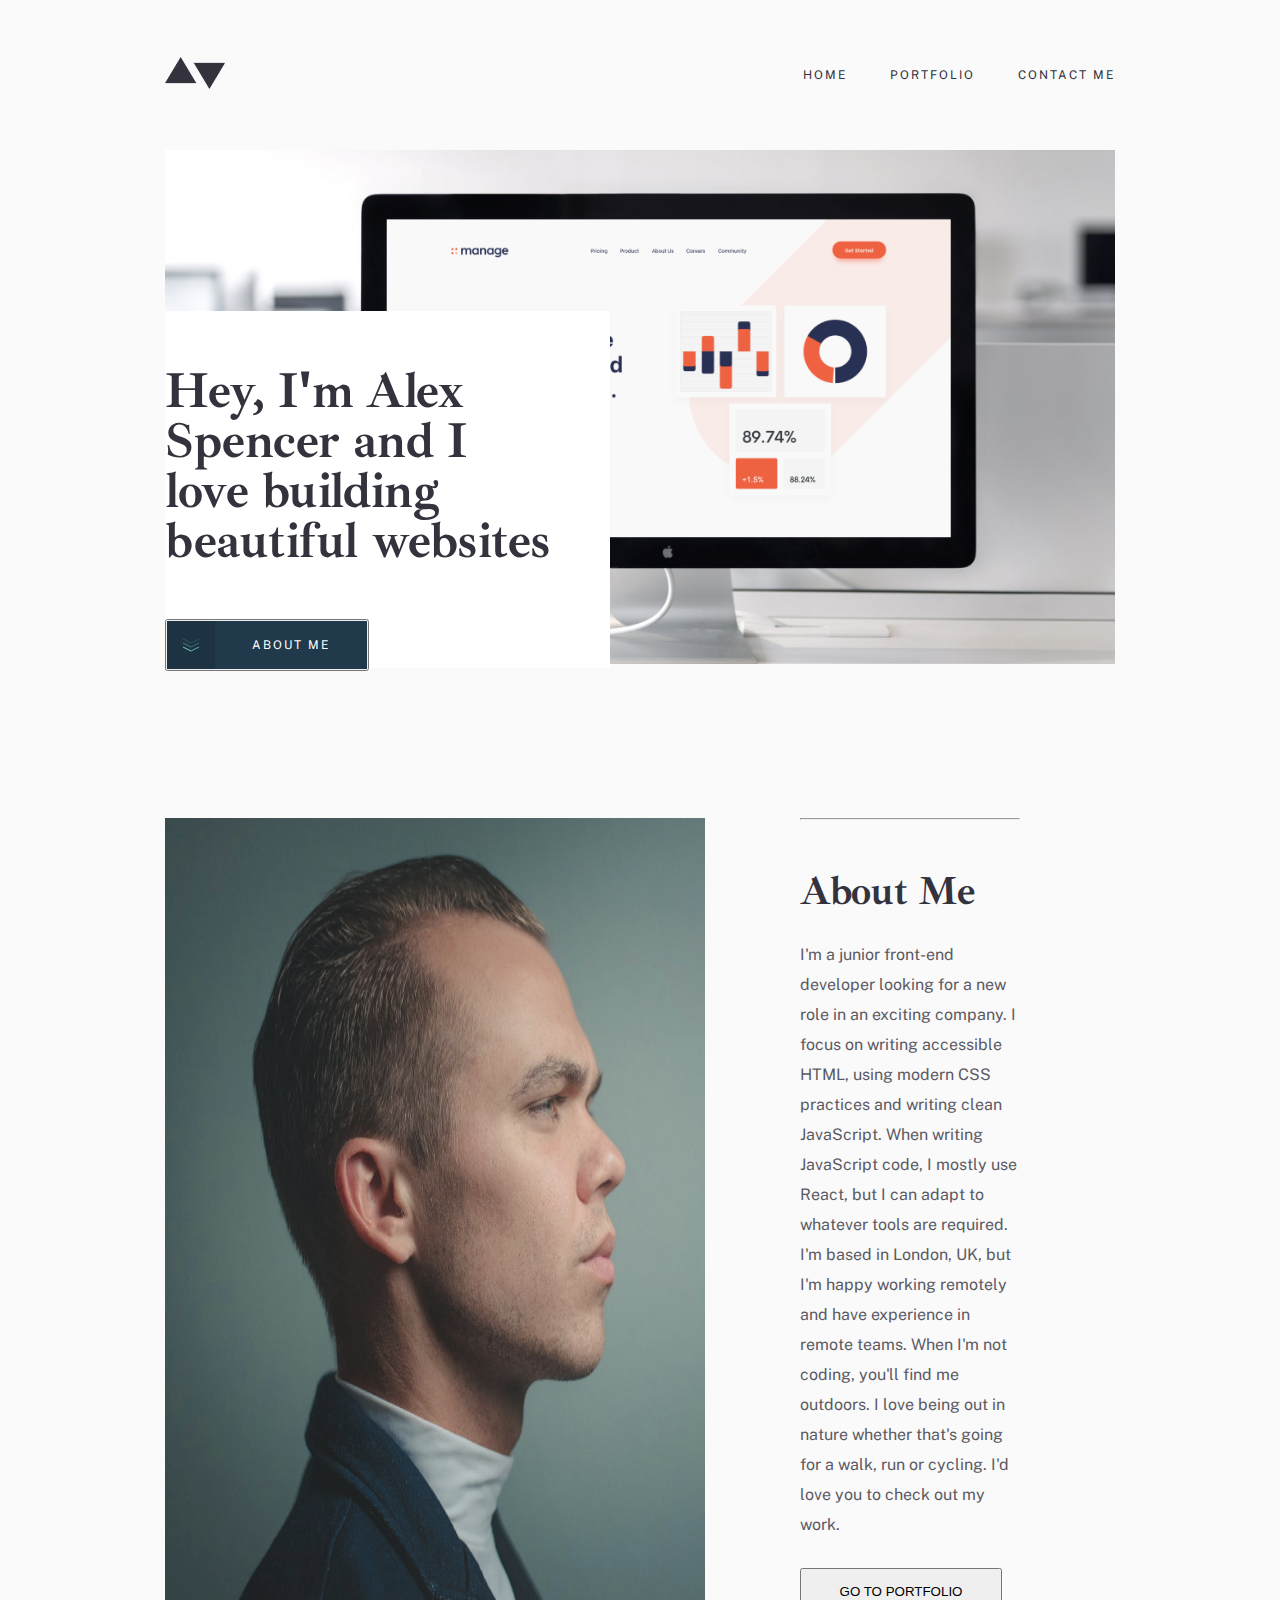
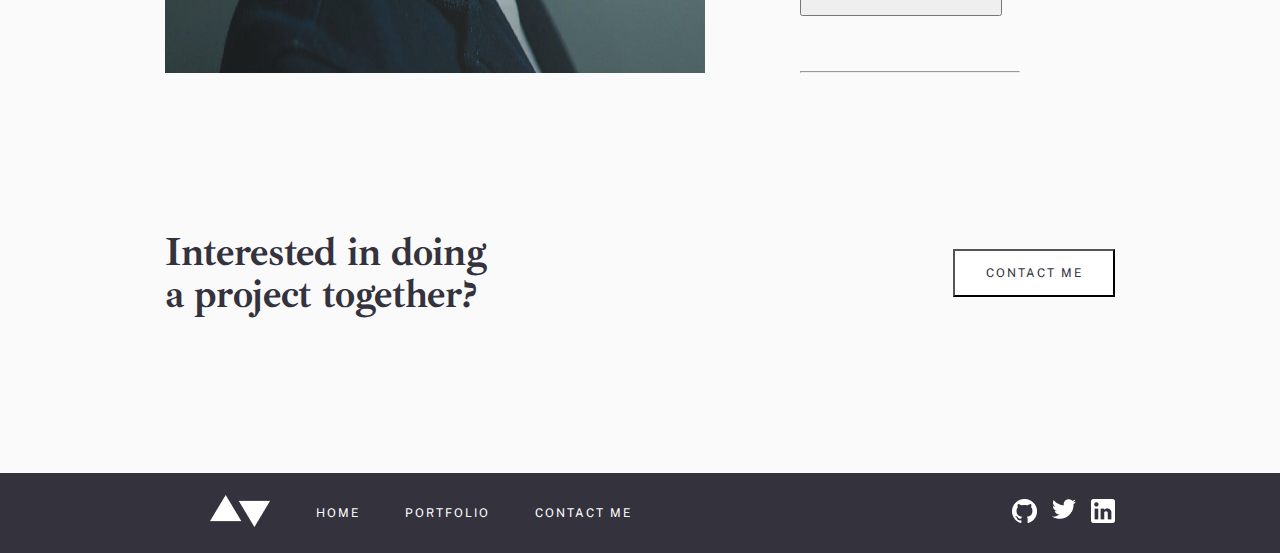
<file: index.html>
<!DOCTYPE html>
<html lang="en">
<head>
    <meta charset="UTF-8">
    <meta http-equiv="X-UA-Compatible" content="IE=edge">
    <meta name="viewport" content="width=device-width, initial-scale=1.0">
    <link rel="stylesheet" href="./scss/main.css">
    <title>Document</title>
</head>
<body>
    <div class="container">
        <div class="header">
            <nav>
                <a href="#"><img src="./images/logo.png" alt=""></a>
                <ul class="header__ul">
                    <i><a href="#"><img src="./images/hamburger.png" alt="#"></a></i>
                    <li class="header__li"><a href="#">HOME</a></li>
                    <li class="header__li"><a href="./html/portfolio.html">PORTFOLIO</a></li>
                    <li class="header__li"><a href="#">CONTACT ME</a></li>
                </ul>
            </nav>
        </div>
        <div class="content-1">
            <img src="./images/bg 1.png" alt="" width="1110" height="600">
              <div class="content-1__text">
                <p>
                    Hey, I'm Alex Spencer and I love building beautiful websites
                </p>
                
                <button class="button">
                    <div class="button__left">
                        <img src="./images/button.png" alt="">
                    </div>
                    <div class="button__right">
                        ABOUT ME
                    </div>
                </button>
              </div>
        </div>
        <div class="content-2">
            <img src="./images/bro 1.png" alt="">
            <div class="content-2__text">
                <hr>
                <h1>
                    About Me
                </h1>
                <p>
                    I'm a junior front-end developer looking for a new role in an exciting company. I focus on writing accessible HTML, using modern CSS practices and writing clean JavaScript. When writing JavaScript code, I mostly use React, but I can adapt to whatever tools are required. I'm based in London, UK, but I'm happy working remotely and have experience in remote teams. When I'm not coding, you'll find me outdoors. I love being out in nature whether that's going for a walk, run or cycling. I'd love you to check out my work.
                </p>
                <button>
                    GO TO PORTFOLIO
                </button>
                <div class="hr" style="margin-top: 55px;"> </div>
                <hr>
            </div>
        
        </div>
        <div class="content-3">
            <p>
                Interested in doing a project together?
            </p>
            <div class="hr"></div>
            <button>
                CONTACT ME
            </button>
        </div>
        <div class="footer">
            <ul class="footer__ul-1">
                <li class="footer__li"><a href="#"><img src="./images/logo foot.png" alt=""></a></li>
                <li class="footer__li"><a href="#">HOME</a></li>
                <li class="footer__li"><a href="#">PORTFOLIO</a></li>
                <li class="footer__li"><a href="#">CONTACT ME</a></li>
            </ul>
            <ul class="footer__ul-2">
                <li class="footer__li-2"><a href="#"><img src="./images/git.png" alt=""></a></li>
                <li class="footer__li-2"><a href="#"><img src="./images/twitter.png" alt=""></a></li>
                <li class="footer__li-2"><a href="#"><img src="./images/in.png" alt=""></a></li>
            </ul>
        </div>
    </div>
</body>
</html>
</file>
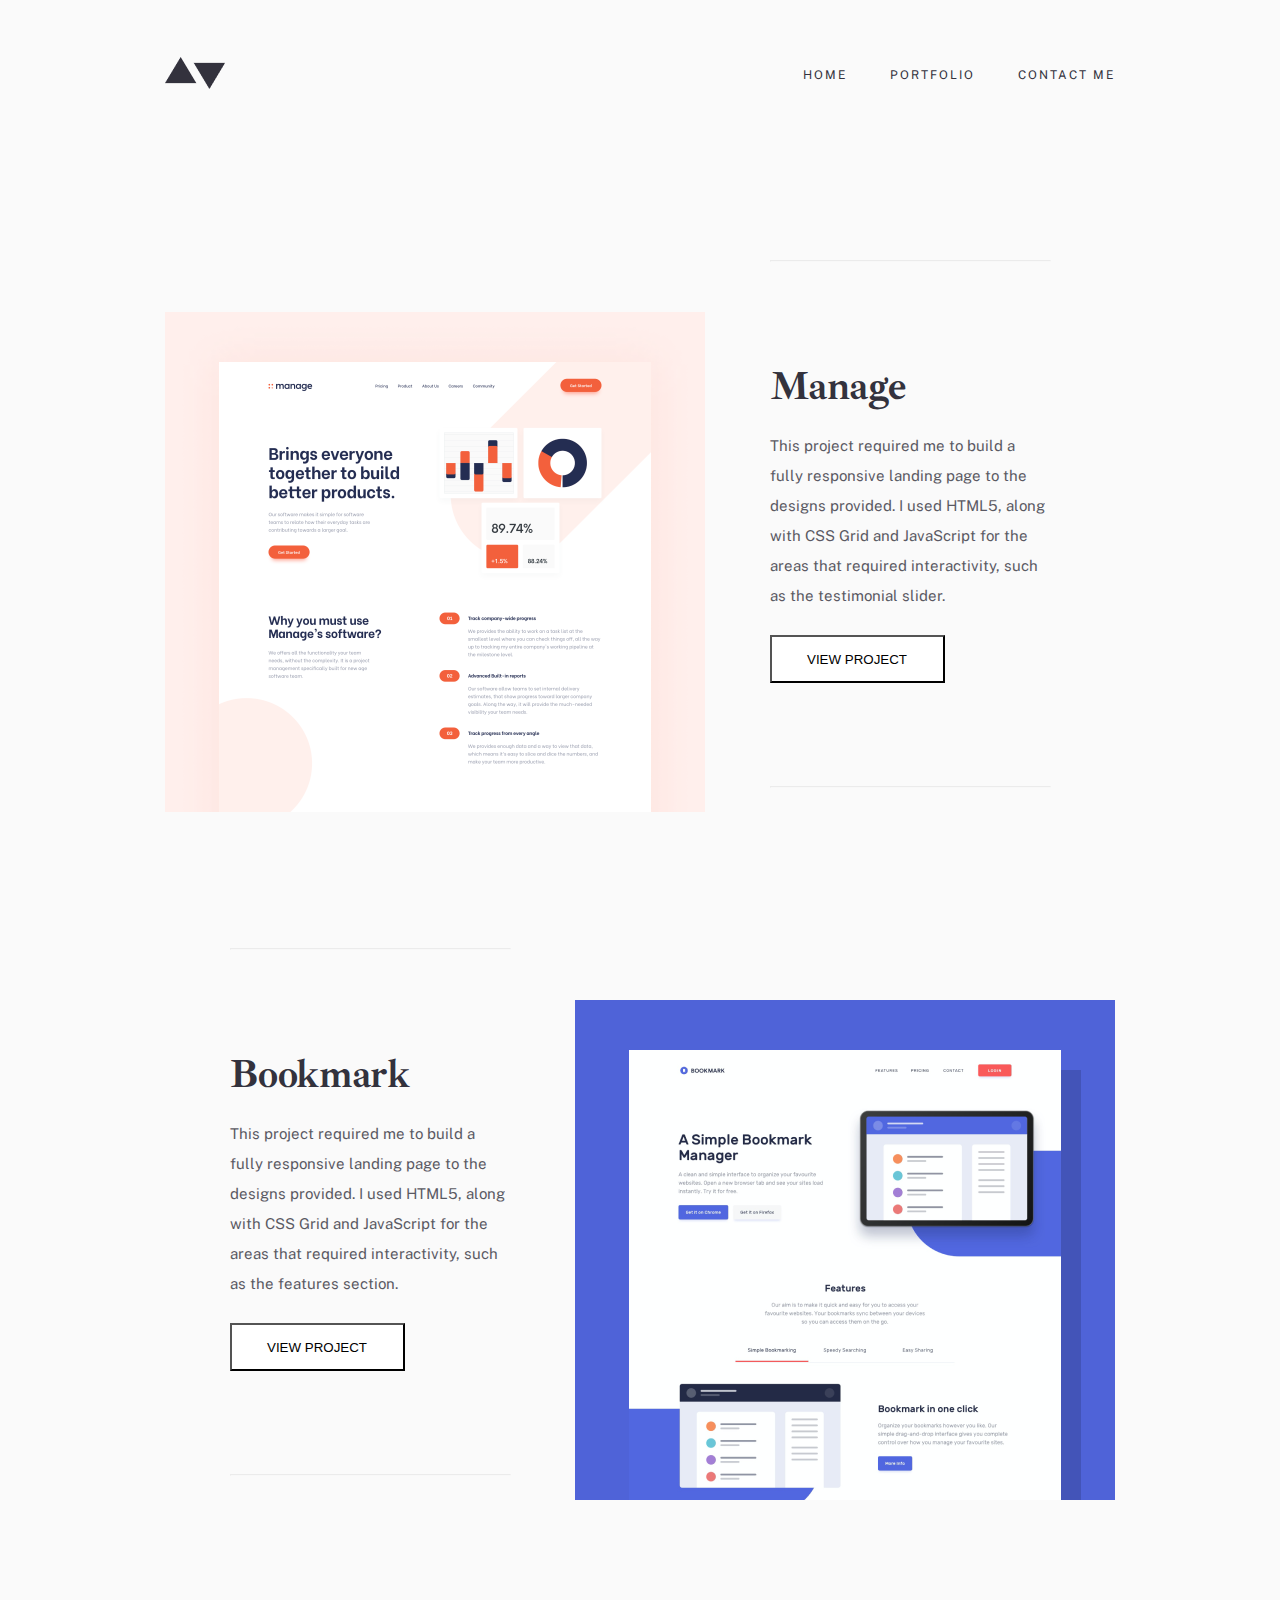
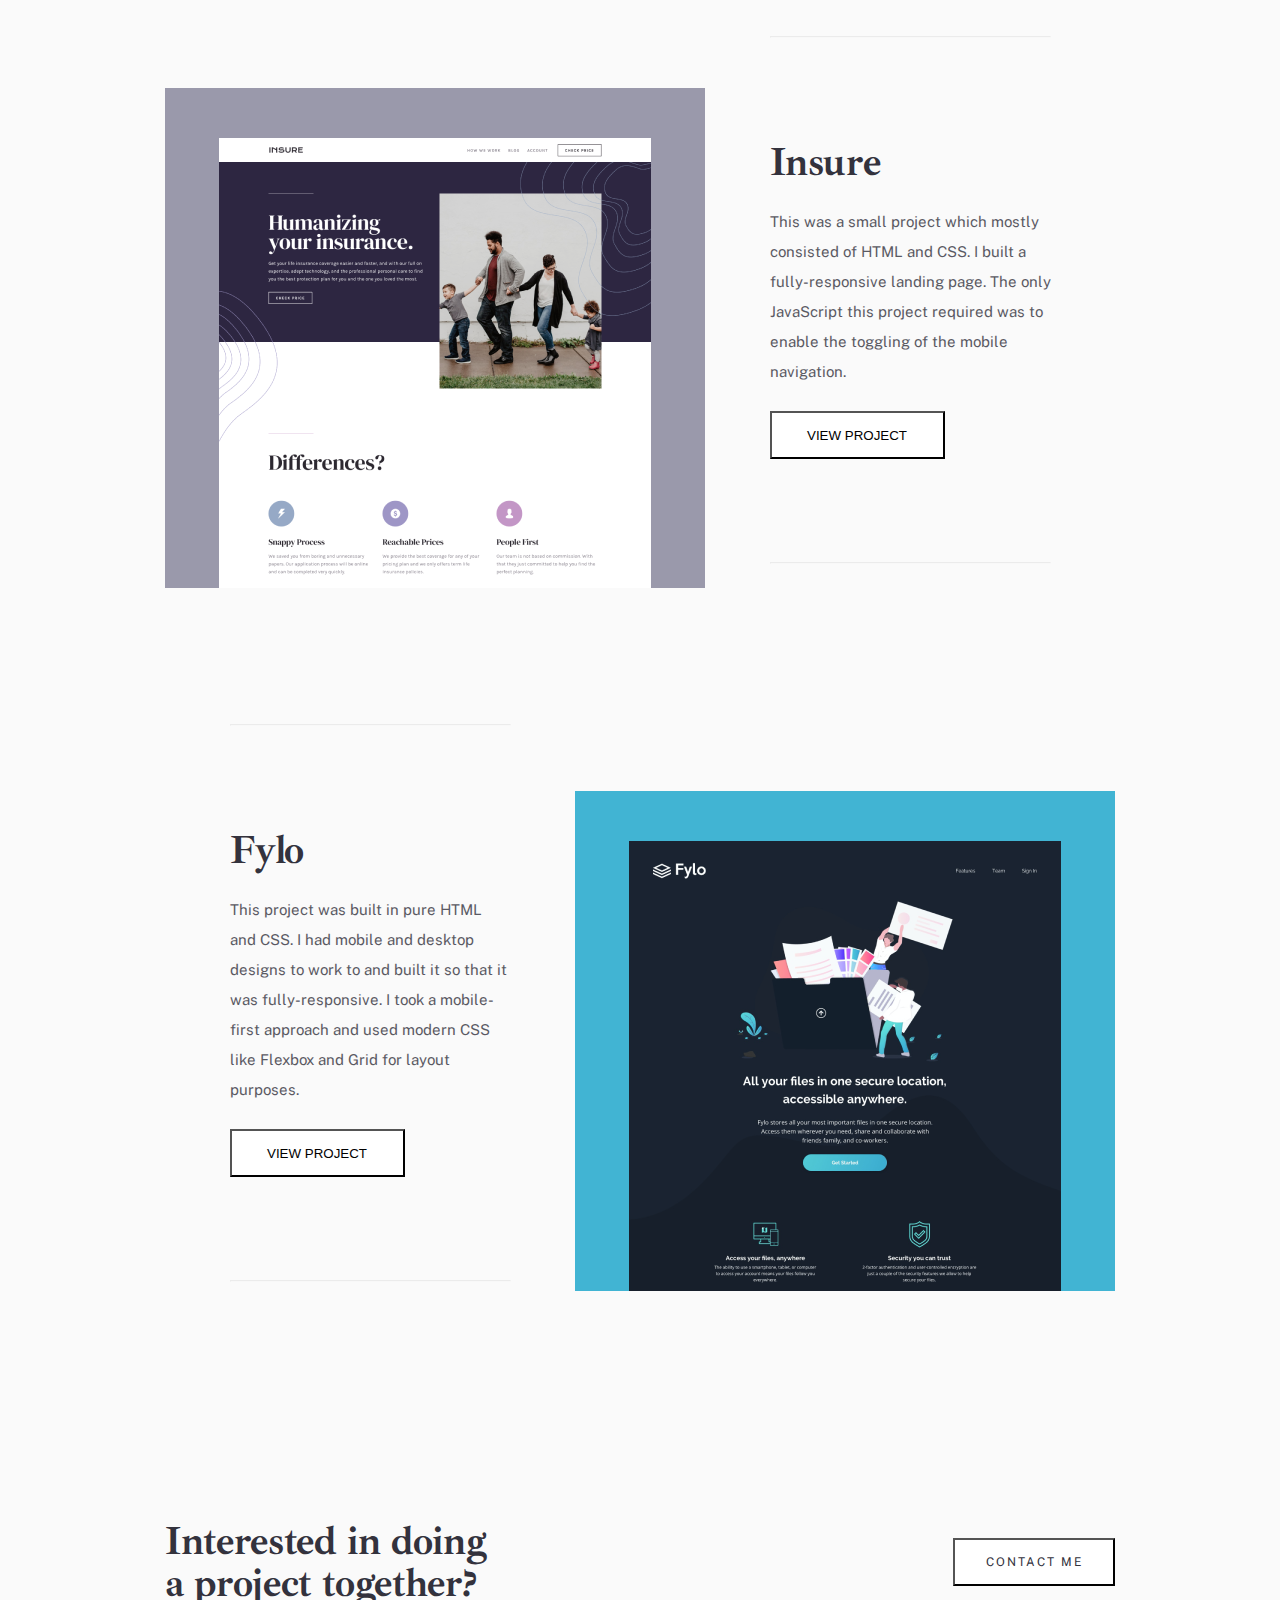
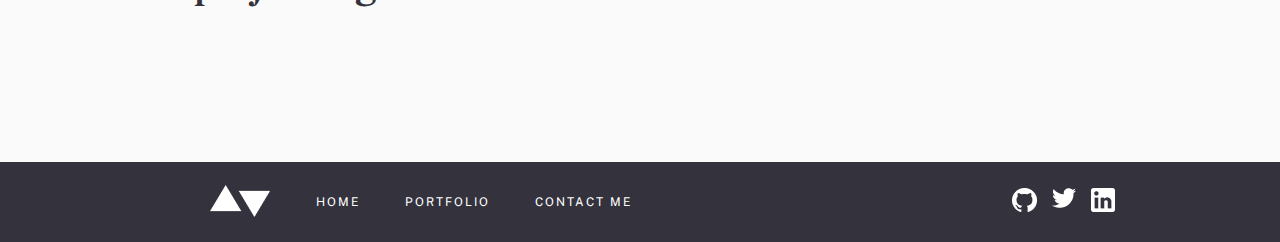
<file: html/portfolio.html>
<!DOCTYPE html>
<html lang="en">
<head>
    <meta charset="UTF-8">
    <meta http-equiv="X-UA-Compatible" content="IE=edge">
    <meta name="viewport" content="width=device-width, initial-scale=1.0">
    <link rel="stylesheet" href="../scss/portfolio.css">
    <title>Document</title>
</head>
<body>
    <div class="container">
        <div class="header">
            <nav>
                <a href="#"><img src="../images/logo.png" alt=""></a>
                <ul class="header__ul">
                    <i><a href="#"><img src="../images/hamburger.png" alt="#"></a></i>
                    <li class="header__li"><a href="../index.html">HOME</a></li>
                    <li class="header__li"><a href="#">PORTFOLIO</a></li>
                    <li class="header__li"><a href="#">CONTACT ME</a></li>
                </ul>
            </nav>
        </div>
        <div class="content-1">
            <div class="item-1">
                <img src="../images/photo1.png" alt="">
            </div>
            <div class="item-2 text">
                <hr>
                    <h1>
                        Manage
                    </h1>
                    <p>
                        This project required me to build a fully responsive landing page to the designs provided. I used HTML5, along with CSS Grid and JavaScript for the areas that required interactivity, such as the testimonial slider.
                    </p>
                    <button>
                        VIEW PROJECT
                    </button>
                    <hr>
            </div>
            <div class="item-3 text">
                <hr>
                    <h1>
                        Bookmark
                    </h1>
                    <p>
                        This project required me to build a fully responsive landing page to the designs provided. I used HTML5, along with CSS Grid and JavaScript for the areas that required interactivity, such as the features section.
                    </p>
                    <button>
                        VIEW PROJECT
                    </button>
                    <hr>
            </div>
            <div class="item-4">
                <img src="../images/photo 2.png" alt="">
            </div>
            <div class="item-5">
                <img src="../images/photo 3.png" alt="">
            </div>
            <div class="item-6 text">
                <hr>
                    <h1>
                        Insure
                    </h1>
                    <p>
                        This was a small project which mostly consisted of HTML and CSS. I built a fully-responsive landing page. The only JavaScript this project required was to enable the toggling of the mobile navigation.
                    </p>
                    <button>
                        VIEW PROJECT
                    </button>
                    <hr>
            </div>
            <div class="item-7 text">
                <hr>
                    <h1>
                        Fylo
                    </h1>
                    <p>
                        This project was built in pure HTML and CSS. I had mobile and desktop designs to work to and built it so that it was fully-responsive. I took a mobile-first approach and used modern CSS like Flexbox and Grid for layout purposes.
                    </p>
                    <button>
                        VIEW PROJECT
                    </button>
                    <hr>
            </div>
            <div class="item-8">
                <img src="../images/photo 4.png" alt="">
            </div>
        </div>
        <div class="content-3">
            <p>
                Interested in doing a project together?
            </p>
            <div class="hr"></div>
            <button>
                CONTACT ME
            </button>
        </div>
        <div class="footer">
            <ul class="footer__ul-1">
                <li class="footer__li"><a href="#"><img src="../images/logo foot.png" alt=""></a></li>
                <li class="footer__li"><a href="#">HOME</a></li>
                <li class="footer__li"><a href="#">PORTFOLIO</a></li>
                <li class="footer__li"><a href="#">CONTACT ME</a></li>
            </ul>
            <ul class="footer__ul-2">
                <li class="footer__li-2"><a href="#"><img src="../images/git.png" alt=""></a></li>
                <li class="footer__li-2"><a href="#"><img src="../images/twitter.png" alt=""></a></li>
                <li class="footer__li-2"><a href="#"><img src="../images/in.png" alt=""></a></li>
            </ul>
        </div>
    </div>
</body>
</html>
</file>
<file: scss/main.css>
* {
  margin: 0;
  padding: 0;
  box-sizing: border-box;
}

a {
  text-decoration: none;
  color: unset;
}

ul,
ol,
li {
  list-style: none;
}

h1,
h2,
h3,
h4,
h5,
h6 {
  font-size: inherit;
  font-weight: inherit;
}

body {
  background: #f2f2f2;
}

@font-face {
  font-family: "Ibarra Real Nova";
  src: url(../fonts/Ibarra_Real_Nova/static/IbarraRealNova-Bold.ttf);
  font-weight: 700;
}
@font-face {
  font-family: "Public Sans";
  src: url(../fonts/Public_Sans/static/PublicSans-Regular.ttf);
  font-weight: 400;
}
.container {
  max-width: 1440px;
  margin: 0 auto;
  background: #fafafa;
}
.container .header {
  padding: 0 165px;
}
.container .header nav {
  height: 150px;
  display: flex;
  justify-content: space-between;
  align-items: center;
}
.container .header nav .header__ul {
  display: flex;
}
.container .header nav .header__ul .header__li {
  margin-left: 43px;
  font-family: "Public Sans";
  font-style: normal;
  font-weight: 400;
  font-size: 12px;
  line-height: 14px;
  letter-spacing: 2px;
  text-transform: uppercase;
  color: #33323D;
}
.container .header nav .header__ul i {
  display: none;
}
.container .content-1 {
  margin: 0 165px;
  position: relative;
}
.container .content-1 img {
  max-width: 100%;
  height: auto;
}
.container .content-1 .content-1__text {
  background: #fff;
  max-height: 357px;
  max-width: 445px;
  padding: 55px 55px 0 0;
  position: absolute;
  bottom: 0;
}
.container .content-1 .content-1__text p {
  font-family: "Ibarra Real Nova";
  font-style: normal;
  font-weight: 700;
  font-size: 50px;
  line-height: 50px;
  letter-spacing: -0.446429px;
  color: #33323D;
}
.container .content-1 .content-1__text .button {
  cursor: pointer;
  display: flex;
  justify-content: start;
  margin-top: 53px;
}
.container .content-1 .content-1__text .button .button__left {
  height: 48px;
  width: 48px;
  display: flex;
  justify-content: center;
  align-items: center;
  background: #1d3344;
}
.container .content-1 .content-1__text .button .button__right {
  display: flex;
  justify-content: center;
  align-items: center;
  height: 48px;
  width: 152px;
  background: #203A4C;
  font-family: "Public Sans";
  font-style: normal;
  font-weight: 400;
  font-size: 12px;
  line-height: 14px;
  text-align: center;
  letter-spacing: 2px;
  text-transform: uppercase;
  color: #fff;
}
.container .content-2 {
  display: flex;
  justify-content: center;
  padding: 0 165px;
  margin-top: 150px;
}
.container .content-2 img {
  width: 540px;
}
.container .content-2 .content-2__text {
  padding: 0 95px;
}
.container .content-2 .content-2__text h1 {
  font-family: "Ibarra Real Nova";
  font-style: normal;
  font-weight: 700;
  font-size: 40px;
  line-height: 42px;
  letter-spacing: -0.357143px;
  color: #33323D;
  margin-top: 50px;
}
.container .content-2 .content-2__text p {
  font-family: "Public Sans";
  font-style: normal;
  font-weight: 400;
  font-size: 16px;
  line-height: 30px;
  color: #33323D;
  mix-blend-mode: normal;
  opacity: 0.8;
  margin-top: 28px;
}
.container .content-2 .content-2__text button {
  height: 48px;
  width: 202px;
  margin-top: 28px;
}
.container .content-3 {
  height: 400px;
  display: flex;
  justify-content: space-between;
  align-items: center;
  padding: 0 165px;
}
.container .content-3 p {
  font-family: "Ibarra Real Nova";
  font-style: normal;
  font-weight: 700;
  font-size: 40px;
  line-height: 42px;
  letter-spacing: -0.357143px;
  color: #33323D;
  max-width: 350px;
}
.container .content-3 button {
  width: 162px;
  height: 48px;
  font-family: "Public Sans";
  font-style: normal;
  font-weight: 400;
  font-size: 12px;
  line-height: 14px;
  letter-spacing: 2px;
  text-transform: uppercase;
  color: #33323D;
  background: #fff;
}
.container .content-3 .hr {
  height: 1px;
  max-width: 534px;
  background: #33323D;
  mix-blend-mode: normal;
  opacity: 0.15;
}
.container .footer {
  max-width: 1440px;
  height: 80px;
  background: #33323D;
  padding: 0 165px;
  display: flex;
  justify-content: space-between;
  align-items: center;
}
.container .footer .footer__ul-1 {
  display: flex;
  align-items: center;
}
.container .footer .footer__ul-1 .footer__li {
  font-family: "Public Sans";
  font-style: normal;
  font-weight: 400;
  font-size: 12px;
  line-height: 14px;
  letter-spacing: 2px;
  text-transform: uppercase;
  color: #FFFFFF;
  margin-left: 45px;
}
.container .footer .footer__ul-2 {
  display: flex;
}
.container .footer .footer__ul-2 .footer__li-2 {
  margin-left: 15px;
}

@media screen and (max-width: 1100px) {
  .container {
    max-width: 768px;
    margin: 0 auto;
    background: #fafafa;
  }
  .container .header {
    padding: 0 40px;
  }
  .container .header nav {
    height: 150px;
    display: flex;
    justify-content: space-between;
    align-items: center;
  }
  .container .header nav .header__ul {
    display: flex;
  }
  .container .header nav .header__ul .header__li {
    margin-left: 43px;
    font-family: "Public Sans";
    font-style: normal;
    font-weight: 400;
    font-size: 12px;
    line-height: 14px;
    letter-spacing: 2px;
    text-transform: uppercase;
    color: #33323D;
  }
  .container .header nav .header__ul i {
    display: none;
  }
  .container .content-1 {
    margin: 0 40px;
    position: relative;
  }
  .container .content-1 img {
    max-width: 100%;
    height: auto;
  }
  .container .content-1 .content-1__text {
    background: #fff;
    max-height: 238px;
    max-width: 584px;
    margin: 200px 200px 0 0;
    padding: 55px 55px 0 0;
    position: absolute;
    bottom: 0;
  }
  .container .content-1 .content-1__text p {
    font-family: "Ibarra Real Nova";
    font-style: normal;
    font-weight: 700;
    font-size: 40px;
    line-height: 42px;
    letter-spacing: -0.446429px;
    color: #33323D;
  }
  .container .content-1 .content-1__text .button {
    cursor: pointer;
    display: flex;
    justify-content: start;
    margin-top: 53px;
  }
  .container .content-1 .content-1__text .button .button__left {
    height: 48px;
    width: 48px;
    display: flex;
    justify-content: center;
    align-items: center;
    background: #1d3344;
  }
  .container .content-1 .content-1__text .button .button__right {
    display: flex;
    justify-content: center;
    align-items: center;
    height: 48px;
    width: 152px;
    background: #203A4C;
    font-family: "Public Sans";
    font-style: normal;
    font-weight: 400;
    font-size: 12px;
    line-height: 14px;
    text-align: center;
    letter-spacing: 2px;
    text-transform: uppercase;
    color: #fff;
  }
  .container .content-2 {
    display: flex;
    justify-content: center;
    padding: 0 40px;
    margin-top: 100px;
  }
  .container .content-2 img {
    width: 281px;
  }
  .container .content-2 .content-2__text {
    padding: 0 10px;
  }
  .container .content-2 .content-2__text h1 {
    font-family: "Ibarra Real Nova";
    font-style: normal;
    font-weight: 700;
    font-size: 40px;
    line-height: 42px;
    letter-spacing: -0.357143px;
    color: #33323D;
    margin-top: 50px;
  }
  .container .content-2 .content-2__text p {
    font-family: "Public Sans";
    font-style: normal;
    font-weight: 400;
    font-size: 16px;
    line-height: 30px;
    color: #33323D;
    mix-blend-mode: normal;
    opacity: 0.8;
    margin-top: 28px;
  }
  .container .content-2 .content-2__text button {
    height: 48px;
    width: 202px;
    margin-top: 28px;
  }
  .container .content-3 {
    height: 400px;
    display: flex;
    justify-content: space-between;
    align-items: center;
    padding: 0 40px;
  }
  .container .content-3 p {
    font-family: "Ibarra Real Nova";
    font-style: normal;
    font-weight: 700;
    font-size: 40px;
    line-height: 42px;
    letter-spacing: -0.357143px;
    color: #33323D;
    max-width: 350px;
  }
  .container .content-3 button {
    width: 162px;
    height: 48px;
    font-family: "Public Sans";
    font-style: normal;
    font-weight: 400;
    font-size: 12px;
    line-height: 14px;
    letter-spacing: 2px;
    text-transform: uppercase;
    color: #33323D;
    background: #fff;
  }
  .container .content-3 .hr {
    height: 1px;
    max-width: 534px;
    background: #33323D;
    mix-blend-mode: normal;
    opacity: 0.15;
  }
  .container .footer {
    max-width: 768px;
    height: 80px;
    background: #33323D;
    padding: 0 40px;
    display: flex;
    justify-content: space-between;
    align-items: center;
  }
  .container .footer .footer__ul-1 {
    display: flex;
    align-items: center;
  }
  .container .footer .footer__ul-1 .footer__li {
    margin: 0 20px;
    font-family: "Public Sans";
    font-style: normal;
    font-weight: 400;
    font-size: 12px;
    color: #fff;
  }
  .container .footer .footer__ul-2 {
    display: flex;
  }
  .container .footer .footer__ul-2 .footer__li-2 {
    margin-left: 15px;
  }
}
@media screen and (max-width: 768px) {
  .container {
    max-width: 768px;
    margin: 0 auto;
    background: #fafafa;
  }
  .container .header {
    padding: 0 40px;
  }
  .container .header nav {
    height: 150px;
    display: flex;
    justify-content: space-between;
    align-items: center;
  }
  .container .header nav .header__ul {
    display: flex;
  }
  .container .header nav .header__ul .header__li {
    margin-left: 43px;
    font-family: "Public Sans";
    font-style: normal;
    font-weight: 400;
    font-size: 12px;
    line-height: 14px;
    letter-spacing: 2px;
    text-transform: uppercase;
    color: #33323D;
  }
  .container .header nav .header__ul i {
    display: none;
  }
  .container .content-1 {
    margin: 0 40px;
    position: relative;
  }
  .container .content-1 img {
    max-width: 100%;
    height: auto;
  }
  .container .content-1 .content-1__text {
    background: #fff;
    max-height: 278px;
    max-width: 514px;
    margin: 200px 200px 0 0;
    padding: 55px 55px 0 0;
    position: absolute;
    bottom: 0;
  }
  .container .content-1 .content-1__text p {
    font-family: "Ibarra Real Nova";
    font-style: normal;
    font-weight: 700;
    font-size: 40px;
    line-height: 42px;
    letter-spacing: -0.446429px;
    color: #33323D;
  }
  .container .content-1 .content-1__text .button {
    cursor: pointer;
    display: flex;
    justify-content: start;
    margin-top: 53px;
  }
  .container .content-1 .content-1__text .button .button__left {
    height: 48px;
    width: 48px;
    display: flex;
    justify-content: center;
    align-items: center;
    background: #1d3344;
  }
  .container .content-1 .content-1__text .button .button__right {
    display: flex;
    justify-content: center;
    align-items: center;
    height: 48px;
    width: 152px;
    background: #203A4C;
    font-family: "Public Sans";
    font-style: normal;
    font-weight: 400;
    font-size: 12px;
    line-height: 14px;
    text-align: center;
    letter-spacing: 2px;
    text-transform: uppercase;
    color: #fff;
  }
  .container .content-2 {
    display: flex;
    justify-content: center;
    padding: 0 40px;
    margin-top: 100px;
  }
  .container .content-2 img {
    width: 281px;
  }
  .container .content-2 .content-2__text {
    padding: 0 10px;
  }
  .container .content-2 .content-2__text h1 {
    font-family: "Ibarra Real Nova";
    font-style: normal;
    font-weight: 700;
    font-size: 40px;
    line-height: 42px;
    letter-spacing: -0.357143px;
    color: #33323D;
    margin-top: 50px;
  }
  .container .content-2 .content-2__text p {
    font-family: "Public Sans";
    font-style: normal;
    font-weight: 400;
    font-size: 16px;
    line-height: 30px;
    color: #33323D;
    mix-blend-mode: normal;
    opacity: 0.8;
    margin-top: 28px;
  }
  .container .content-2 .content-2__text button {
    height: 48px;
    width: 202px;
    margin-top: 28px;
  }
  .container .content-3 {
    height: 400px;
    display: flex;
    justify-content: space-between;
    align-items: center;
    padding: 0 40px;
  }
  .container .content-3 p {
    font-family: "Ibarra Real Nova";
    font-style: normal;
    font-weight: 700;
    font-size: 40px;
    line-height: 42px;
    letter-spacing: -0.357143px;
    color: #33323D;
    max-width: 350px;
  }
  .container .content-3 button {
    width: 162px;
    height: 48px;
    font-family: "Public Sans";
    font-style: normal;
    font-weight: 400;
    font-size: 12px;
    line-height: 14px;
    letter-spacing: 2px;
    text-transform: uppercase;
    color: #33323D;
    background: #fff;
  }
  .container .content-3 .hr {
    height: 1px;
    max-width: 534px;
    background: #33323D;
    mix-blend-mode: normal;
    opacity: 0.15;
  }
  .container .footer {
    max-width: 768px;
    height: 80px;
    background: #33323D;
    padding: 0 40px;
    display: flex;
    justify-content: space-between;
    align-items: center;
  }
  .container .footer .footer__ul-1 {
    display: flex;
    align-items: center;
  }
  .container .footer .footer__ul-1 .footer__li {
    margin: 0 20px;
    font-family: "Public Sans";
    font-style: normal;
    font-weight: 400;
    font-size: 12px;
    color: #fff;
  }
  .container .footer .footer__ul-2 {
    display: flex;
  }
  .container .footer .footer__ul-2 .footer__li-2 {
    margin-left: 15px;
  }
}
@media screen and (max-width: 660px) {
  .container {
    max-width: 768px;
    margin: 0 auto;
    background: #fafafa;
  }
  .container .header {
    padding: 0 40px;
  }
  .container .header nav {
    height: 150px;
    display: flex;
    justify-content: space-between;
    align-items: center;
  }
  .container .header nav .header__ul {
    display: flex;
  }
  .container .header nav .header__ul .header__li {
    margin-left: 43px;
    font-family: "Public Sans";
    font-style: normal;
    font-weight: 400;
    font-size: 12px;
    line-height: 14px;
    letter-spacing: 2px;
    text-transform: uppercase;
    color: #33323D;
  }
  .container .header nav .header__ul i {
    display: none;
  }
  .container .content-1 {
    margin: 0 40px;
    position: relative;
  }
  .container .content-1 img {
    max-width: 100%;
    height: auto;
  }
  .container .content-1 .content-1__text {
    background: #fff;
    max-height: 230px;
    max-width: 380px;
    margin: 200px 200px 0 0;
    padding: 55px 55px 0 0;
    position: absolute;
    bottom: 0;
  }
  .container .content-1 .content-1__text p {
    font-family: "Ibarra Real Nova";
    font-style: normal;
    font-weight: 700;
    font-size: 40px;
    line-height: 42px;
    letter-spacing: -0.446429px;
    color: #33323D;
  }
  .container .content-1 .content-1__text .button {
    cursor: pointer;
    display: flex;
    justify-content: start;
    margin-top: 53px;
  }
  .container .content-1 .content-1__text .button .button__left {
    height: 48px;
    width: 48px;
    display: flex;
    justify-content: center;
    align-items: center;
    background: #1d3344;
  }
  .container .content-1 .content-1__text .button .button__right {
    display: flex;
    justify-content: center;
    align-items: center;
    height: 48px;
    width: 152px;
    background: #203A4C;
    font-family: "Public Sans";
    font-style: normal;
    font-weight: 400;
    font-size: 12px;
    line-height: 14px;
    text-align: center;
    letter-spacing: 2px;
    text-transform: uppercase;
    color: #fff;
  }
  .container .content-2 {
    display: flex;
    justify-content: center;
    padding: 0 40px;
    margin-top: 100px;
  }
  .container .content-2 .content-2__text {
    padding: 0 10px;
  }
  .container .content-2 .content-2__text h1 {
    font-family: "Ibarra Real Nova";
    font-style: normal;
    font-weight: 700;
    font-size: 40px;
    line-height: 42px;
    letter-spacing: -0.357143px;
    color: #33323D;
    margin-top: 50px;
  }
  .container .content-2 .content-2__text p {
    font-family: "Public Sans";
    font-style: normal;
    font-weight: 400;
    font-size: 16px;
    line-height: 30px;
    color: #33323D;
    mix-blend-mode: normal;
    opacity: 0.8;
    margin-top: 28px;
  }
  .container .content-2 .content-2__text button {
    height: 48px;
    width: 202px;
    margin-top: 28px;
  }
  .container .content-3 {
    height: 400px;
    display: flex;
    justify-content: space-between;
    align-items: center;
    padding: 0 40px;
  }
  .container .content-3 p {
    font-family: "Ibarra Real Nova";
    font-style: normal;
    font-weight: 700;
    font-size: 40px;
    line-height: 42px;
    letter-spacing: -0.357143px;
    color: #33323D;
    max-width: 350px;
  }
  .container .content-3 button {
    width: 162px;
    height: 48px;
    font-family: "Public Sans";
    font-style: normal;
    font-weight: 400;
    font-size: 12px;
    line-height: 14px;
    letter-spacing: 2px;
    text-transform: uppercase;
    color: #33323D;
    background: #fff;
  }
  .container .content-3 .hr {
    height: 1px;
    max-width: 534px;
    background: #33323D;
    mix-blend-mode: normal;
    opacity: 0.15;
  }
  .container .footer {
    max-width: 768px;
    height: 80px;
    background: #33323D;
    padding: 0 40px;
    display: flex;
    justify-content: space-between;
    align-items: center;
  }
  .container .footer .footer__ul-1 {
    display: flex;
    align-items: center;
  }
  .container .footer .footer__ul-1 .footer__li {
    margin: 0 20px;
    font-family: "Public Sans";
    font-style: normal;
    font-weight: 400;
    font-size: 12px;
    color: #fff;
  }
  .container .footer .footer__ul-2 {
    display: flex;
  }
  .container .footer .footer__ul-2 .footer__li-2 {
    margin-left: 15px;
  }
}
@media screen and (max-width: 375px) {
  .container {
    max-width: 375px;
    margin: 0 auto;
    background: #fafafa;
  }
  .container .header {
    padding: 0 32px;
  }
  .container .header nav {
    height: 100px;
    display: flex;
    justify-content: space-between;
    align-items: center;
  }
  .container .header nav .header__ul {
    display: flex;
  }
  .container .header nav .header__ul .header__li {
    display: none;
  }
  .container .header nav .header__ul i {
    display: flex;
  }
  .container .content-1 {
    display: inline;
    margin: 0 32px;
  }
  .container .content-1 img {
    max-width: 100%;
    height: auto;
  }
  .container .content-1 .content-1__text {
    background: #fff;
    max-height: 100px;
    max-width: 311px;
    padding: 0;
    margin: 400px 0 0 0;
  }
  .container .content-1 .content-1__text p {
    font-family: "Ibarra Real Nova";
    font-style: normal;
    font-weight: 700;
    font-size: 50px;
    line-height: 50px;
    letter-spacing: -0.446429px;
    color: #33323D;
  }
  .container .content-1 .content-1__text .button {
    cursor: pointer;
    display: flex;
    justify-content: start;
    margin-top: 20px;
  }
  .container .content-1 .content-1__text .button .button__left {
    height: 48px;
    width: 48px;
    display: flex;
    justify-content: center;
    align-items: center;
    background: #1d3344;
  }
  .container .content-1 .content-1__text .button .button__right {
    display: flex;
    justify-content: center;
    align-items: center;
    height: 48px;
    width: 152px;
    background: #203A4C;
    font-family: "Public Sans";
    font-style: normal;
    font-weight: 400;
    font-size: 12px;
    line-height: 14px;
    text-align: center;
    letter-spacing: 2px;
    text-transform: uppercase;
    color: #fff;
  }
  .container .content-2 {
    display: flex;
    flex-wrap: wrap;
    justify-content: center;
    padding: 0 32px;
    margin-top: 300px;
  }
  .container .content-2 .content-2__text {
    padding: 0 95px;
  }
  .container .content-2 .content-2__text h1 {
    font-family: "Ibarra Real Nova";
    font-style: normal;
    font-weight: 700;
    font-size: 40px;
    line-height: 42px;
    letter-spacing: -0.357143px;
    color: #33323D;
    margin-top: 50px;
  }
  .container .content-2 .content-2__text p {
    font-family: "Public Sans";
    font-style: normal;
    font-weight: 400;
    font-size: 16px;
    line-height: 30px;
    color: #33323D;
    mix-blend-mode: normal;
    opacity: 0.8;
    margin-top: 28px;
  }
  .container .content-2 .content-2__text button {
    height: 48px;
    width: 202px;
    margin-top: 28px;
  }
  .container .content-3 {
    display: inline;
    justify-content: center;
    align-items: center;
    margin: 0 auto;
    padding: 0 32px;
  }
  .container .content-3 p {
    font-family: "Ibarra Real Nova";
    font-style: normal;
    font-weight: 700;
    font-size: 40px;
    line-height: 42px;
    letter-spacing: -0.357143px;
    color: #33323D;
    max-width: 311px;
    margin: 0 auto;
    text-align: center;
  }
  .container .content-3 button {
    width: 162px;
    height: 48px;
    font-family: "Public Sans";
    font-style: normal;
    font-weight: 400;
    font-size: 12px;
    line-height: 14px;
    letter-spacing: 2px;
    text-transform: uppercase;
    color: #33323D;
    background: #fff;
    margin: 20px 100px 30px;
  }
  .container .content-3 .hr {
    display: none;
  }
  .container .footer {
    max-width: 375px;
    height: 354px;
    background: #33323D;
    padding: 0 32px;
    display: flex;
    flex-wrap: wrap;
  }
  .container .footer .footer__ul-1 {
    display: inline;
    align-items: center;
    margin-left: 70px;
  }
  .container .footer .footer__ul-1 .footer__li {
    font-family: "Public Sans";
    font-style: normal;
    font-weight: 400;
    font-size: 12px;
    line-height: 14px;
    letter-spacing: 2px;
    text-transform: uppercase;
    color: #FFFFFF;
    margin-top: 30px;
    text-align: center;
  }
  .container .footer .footer__ul-2 {
    display: flex;
  }
  .container .footer .footer__ul-2 .footer__li-2 {
    margin-left: 60px;
  }
}/*# sourceMappingURL=main.css.map */
</file>
<file: scss/portfolio.css>
* {
  margin: 0;
  padding: 0;
  box-sizing: border-box;
}

a {
  text-decoration: none;
  color: unset;
}

ul,
ol,
li {
  list-style: none;
}

h1,
h2,
h3,
h4,
h5,
h6 {
  font-size: inherit;
  font-weight: inherit;
}

body {
  background: #f2f2f2;
}

@font-face {
  font-family: "Ibarra Real Nova";
  src: url(../fonts/Ibarra_Real_Nova/static/IbarraRealNova-Bold.ttf);
  font-weight: 700;
}
@font-face {
  font-family: "Public Sans";
  src: url(../fonts/Public_Sans/static/PublicSans-Regular.ttf);
  font-weight: 400;
}
.container {
  max-width: 1440px;
  margin: 0 auto;
  background: #fafafa;
}
.container .header {
  padding: 0 165px;
}
.container .header nav {
  height: 150px;
  display: flex;
  justify-content: space-between;
  align-items: center;
}
.container .header nav .header__ul {
  display: flex;
}
.container .header nav .header__ul .header__li {
  margin-left: 43px;
  font-family: "Public Sans";
  font-style: normal;
  font-weight: 400;
  font-size: 12px;
  line-height: 14px;
  letter-spacing: 2px;
  text-transform: uppercase;
  color: #33323D;
}
.container .header nav .header__ul i {
  display: none;
}
.container .content-1 {
  display: flex;
  flex-wrap: wrap;
  align-items: center;
  padding: 0 165px;
  margin-top: 30px;
}
.container .content-1 img {
  height: 500px;
  width: 540px;
}
.container .content-1 .item-1 {
  margin-top: 80px;
}
.container .content-1 .item-2 {
  margin-top: 80px;
}
.container .content-1 .item-3 {
  margin-top: 80px;
}
.container .content-1 .item-4 {
  margin-top: 80px;
}
.container .content-1 .item-5 {
  margin-top: 80px;
}
.container .content-1 .item-6 {
  margin-top: 80px;
}
.container .content-1 .item-7 {
  margin-top: 80px;
}
.container .content-1 .item-8 {
  margin-top: 80px;
}
.container .content-1 .text {
  max-width: 350px;
  margin: 80px auto;
}
.container .content-1 .text hr {
  margin: 0 32px;
  opacity: 0.15;
}
.container .content-1 .text h1 {
  font-family: "Ibarra Real Nova";
  font-style: normal;
  font-weight: 700;
  font-size: 40px;
  line-height: 42px;
  letter-spacing: -0.357143px;
  color: #33323D;
  margin: 103px 32px 0;
  text-align: start;
}
.container .content-1 .text p {
  font-family: "Public Sans";
  font-style: normal;
  font-weight: 400;
  font-size: 15px;
  line-height: 30px;
  color: #33323D;
  mix-blend-mode: normal;
  opacity: 0.8;
  margin: 24px 32px 0;
  max-width: 281px;
}
.container .content-1 .text button {
  width: 175px;
  height: 48px;
  background: #fff;
  margin: 24px 32px 103px;
}
.container .content-3 {
  height: 400px;
  display: flex;
  justify-content: space-between;
  align-items: center;
  padding: 0 165px;
}
.container .content-3 p {
  font-family: "Ibarra Real Nova";
  font-style: normal;
  font-weight: 700;
  font-size: 40px;
  line-height: 42px;
  letter-spacing: -0.357143px;
  color: #33323D;
  max-width: 350px;
}
.container .content-3 button {
  width: 162px;
  height: 48px;
  font-family: "Public Sans";
  font-style: normal;
  font-weight: 400;
  font-size: 12px;
  line-height: 14px;
  letter-spacing: 2px;
  text-transform: uppercase;
  color: #33323D;
  background: #fff;
}
.container .content-3 .hr {
  height: 1px;
  max-width: 534px;
  background: #33323D;
  mix-blend-mode: normal;
  opacity: 0.15;
}
.container .footer {
  max-width: 1440px;
  height: 80px;
  background: #33323D;
  padding: 0 165px;
  display: flex;
  justify-content: space-between;
  align-items: center;
}
.container .footer .footer__ul-1 {
  display: flex;
  align-items: center;
}
.container .footer .footer__ul-1 .footer__li {
  font-family: "Public Sans";
  font-style: normal;
  font-weight: 400;
  font-size: 12px;
  line-height: 14px;
  letter-spacing: 2px;
  text-transform: uppercase;
  color: #FFFFFF;
  margin-left: 45px;
}
.container .footer .footer__ul-2 {
  display: flex;
}
.container .footer .footer__ul-2 .footer__li-2 {
  margin-left: 15px;
}

@media screen and (max-width: 768px) {
  .container {
    max-width: 768px;
    margin: 0 auto;
    background: #fafafa;
  }
  .container .header {
    padding: 0 40px;
  }
  .container .header nav {
    height: 150px;
    display: flex;
    justify-content: space-between;
    align-items: center;
  }
  .container .header nav .header__ul {
    display: flex;
  }
  .container .header nav .header__ul .header__li {
    margin-left: 43px;
    font-family: "Public Sans";
    font-style: normal;
    font-weight: 400;
    font-size: 12px;
    line-height: 14px;
    letter-spacing: 2px;
    text-transform: uppercase;
    color: #33323D;
  }
  .container .header nav .header__ul i {
    display: none;
  }
  .container .content-1 {
    display: flex;
    flex-wrap: wrap;
    align-items: center;
    padding: 0 40px;
    margin-top: 30px;
  }
  .container .content-1 img {
    width: 339px;
    height: 314px;
  }
  .container .content-1 .item-1 {
    margin-top: 80px;
  }
  .container .content-1 .item-2 {
    margin-top: 80px;
  }
  .container .content-1 .item-3 {
    margin-top: 80px;
  }
  .container .content-1 .item-4 {
    margin-top: 80px;
  }
  .container .content-1 .item-5 {
    margin-top: 80px;
  }
  .container .content-1 .item-6 {
    margin-top: 80px;
  }
  .container .content-1 .item-7 {
    margin-top: 80px;
  }
  .container .content-1 .item-8 {
    margin-top: 80px;
  }
  .container .content-1 .text {
    max-width: 281px;
    margin: 80px auto;
  }
  .container .content-1 .text hr {
    margin: 0 32px;
    opacity: 0.15;
  }
  .container .content-1 .text h1 {
    font-family: "Ibarra Real Nova";
    font-style: normal;
    font-weight: 700;
    font-size: 40px;
    line-height: 42px;
    letter-spacing: -0.357143px;
    color: #33323D;
    margin: 32px 32px 0;
    text-align: start;
  }
  .container .content-1 .text p {
    font-family: "Public Sans";
    font-style: normal;
    font-weight: 400;
    font-size: 15px;
    line-height: 30px;
    color: #33323D;
    mix-blend-mode: normal;
    opacity: 0.8;
    margin: 24px 0 0;
    max-width: 281px;
  }
  .container .content-1 .text button {
    width: 175px;
    height: 48px;
    background: #fff;
    margin: 24px 32px 50px;
  }
  .container .content-3 {
    height: 400px;
    display: flex;
    justify-content: space-between;
    align-items: center;
    padding: 0 40px;
  }
  .container .content-3 p {
    font-family: "Ibarra Real Nova";
    font-style: normal;
    font-weight: 700;
    font-size: 40px;
    line-height: 42px;
    letter-spacing: -0.357143px;
    color: #33323D;
    max-width: 350px;
  }
  .container .content-3 button {
    width: 162px;
    height: 48px;
    font-family: "Public Sans";
    font-style: normal;
    font-weight: 400;
    font-size: 12px;
    line-height: 14px;
    letter-spacing: 2px;
    text-transform: uppercase;
    color: #33323D;
    background: #fff;
  }
  .container .content-3 .hr {
    height: 1px;
    max-width: 534px;
    background: #33323D;
    mix-blend-mode: normal;
    opacity: 0.15;
  }
  .container .footer {
    max-width: 1440px;
    height: 80px;
    background: #33323D;
    padding: 0 40px;
    display: flex;
    justify-content: space-between;
    align-items: center;
  }
  .container .footer .footer__ul-1 {
    display: flex;
    align-items: center;
  }
  .container .footer .footer__ul-1 .footer__li {
    font-family: "Public Sans";
    font-style: normal;
    font-weight: 400;
    font-size: 12px;
    line-height: 14px;
    letter-spacing: 2px;
    text-transform: uppercase;
    color: #FFFFFF;
    margin-left: 45px;
  }
  .container .footer .footer__ul-2 {
    display: flex;
  }
  .container .footer .footer__ul-2 .footer__li-2 {
    margin-left: 15px;
  }
}
@media screen and (max-width: 376px) {
  .container {
    max-width: 375px;
    margin: 0 auto;
    background: #fafafa;
  }
  .container .header {
    padding: 0 32px;
  }
  .container .header nav {
    height: 100px;
    display: flex;
    justify-content: space-between;
    align-items: center;
  }
  .container .header nav .header__ul {
    display: flex;
  }
  .container .header nav .header__ul .header__li {
    display: none;
  }
  .container .header nav .header__ul i {
    display: flex;
  }
  .container .content-1 {
    display: flex;
    flex-wrap: wrap;
    padding: 0 32px;
    margin-top: 30px;
  }
  .container .content-1 img {
    height: 288px;
    width: 311px;
  }
  .container .content-1 .item-1 {
    margin-top: 80px;
    order: 1;
  }
  .container .content-1 .item-2 {
    margin-top: 80px;
    order: 2;
  }
  .container .content-1 .item-3 {
    margin-top: 80px;
    order: 4;
  }
  .container .content-1 .item-4 {
    margin-top: 80px;
    order: 3;
  }
  .container .content-1 .item-5 {
    margin-top: 80px;
    order: 5;
  }
  .container .content-1 .item-6 {
    margin-top: 80px;
    order: 6;
  }
  .container .content-1 .item-7 {
    margin-top: 80px;
    order: 8;
  }
  .container .content-1 .item-8 {
    margin-top: 80px;
    order: 7;
  }
  .container .content-1 .text {
    max-width: 350px;
    margin: 80px auto;
  }
  .container .content-1 .text hr {
    margin: 0 32px;
    opacity: 0.15;
  }
  .container .content-1 .text h1 {
    font-family: "Ibarra Real Nova";
    font-style: normal;
    font-weight: 700;
    font-size: 40px;
    line-height: 42px;
    letter-spacing: -0.357143px;
    color: #33323D;
    margin: 24px 32px 0;
    text-align: start;
  }
  .container .content-1 .text p {
    font-family: "Public Sans";
    font-style: normal;
    font-weight: 400;
    font-size: 15px;
    line-height: 30px;
    color: #33323D;
    mix-blend-mode: normal;
    opacity: 0.8;
    margin: 24px 32px 0;
    max-width: 281px;
  }
  .container .content-1 .text button {
    width: 175px;
    height: 48px;
    background: #fff;
    margin: 24px 32px 32px;
  }
  .container .content-3 {
    display: inline;
    justify-content: center;
    align-items: center;
    margin: 0 auto;
    padding: 0 32px;
  }
  .container .content-3 p {
    font-family: "Ibarra Real Nova";
    font-style: normal;
    font-weight: 700;
    font-size: 40px;
    line-height: 42px;
    letter-spacing: -0.357143px;
    color: #33323D;
    max-width: 311px;
    margin: 0 auto;
    text-align: center;
  }
  .container .content-3 button {
    width: 162px;
    height: 48px;
    font-family: "Public Sans";
    font-style: normal;
    font-weight: 400;
    font-size: 12px;
    line-height: 14px;
    letter-spacing: 2px;
    text-transform: uppercase;
    color: #33323D;
    background: #fff;
    margin: 20px 100px 30px;
  }
  .container .content-3 .hr {
    display: none;
  }
  .container .footer {
    max-width: 375px;
    height: 354px;
    background: #33323D;
    padding: 0 32px;
    display: flex;
    flex-wrap: wrap;
  }
  .container .footer .footer__ul-1 {
    display: inline;
    align-items: center;
    margin-left: 70px;
  }
  .container .footer .footer__ul-1 .footer__li {
    font-family: "Public Sans";
    font-style: normal;
    font-weight: 400;
    font-size: 12px;
    line-height: 14px;
    letter-spacing: 2px;
    text-transform: uppercase;
    color: #FFFFFF;
    margin-top: 30px;
    text-align: center;
  }
  .container .footer .footer__ul-2 {
    display: flex;
  }
  .container .footer .footer__ul-2 .footer__li-2 {
    margin-left: 60px;
  }
}/*# sourceMappingURL=portfolio.css.map */
</file>
